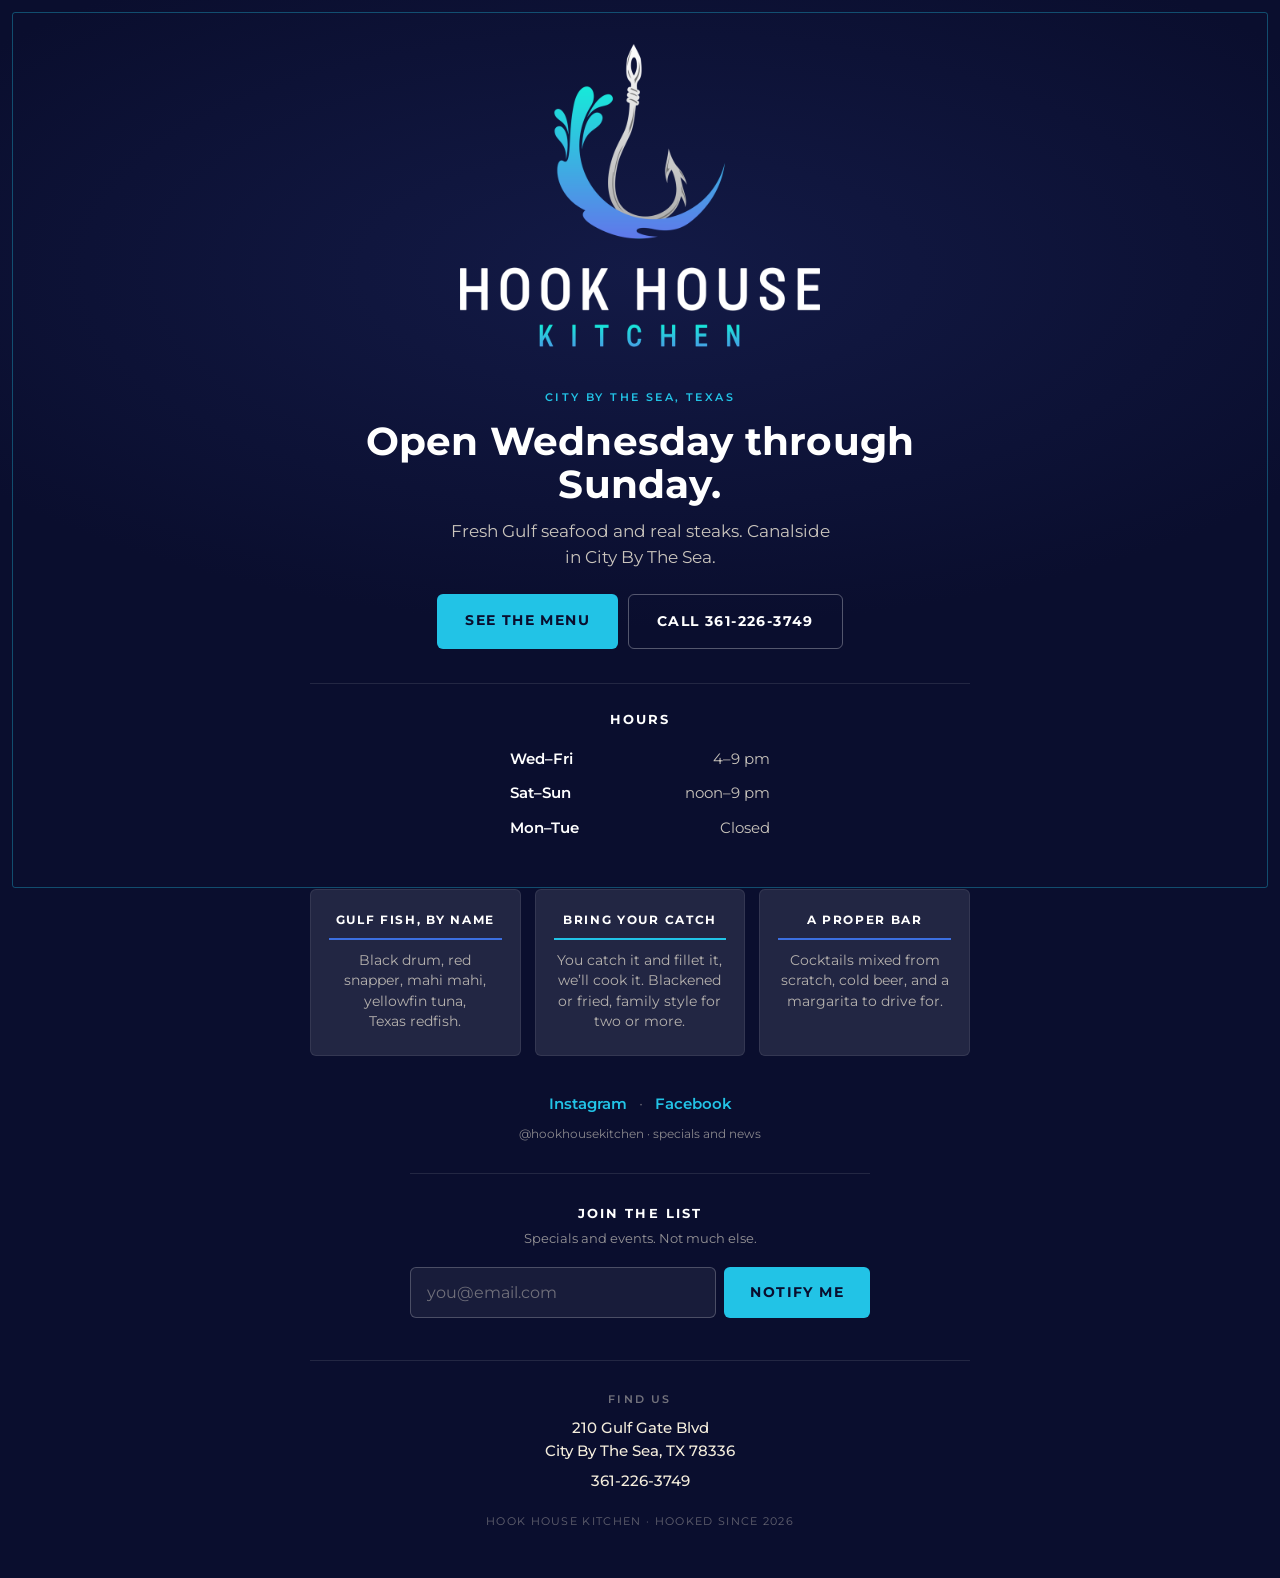
<file: index.html>
<!DOCTYPE html>
<html lang="en">
<head>
<meta charset="utf-8">
<meta name="viewport" content="width=device-width, initial-scale=1">
<title>Hook House Kitchen — Gulf Seafood in City By The Sea, Texas</title>
<meta name="description" content="Hook House Kitchen. Fresh Gulf seafood, prime steaks, and we cook your catch. On the canal in City By The Sea, near Aransas Pass, Texas. Open Wednesday through Sunday.">

<meta property="og:title" content="Hook House Kitchen">
<meta property="og:description" content="Fresh Gulf seafood and real steaks. Canalside in City By The Sea. Open Wednesday through Sunday.">
<meta property="og:image" content="https://hookhousekitchen.com/assets/hook-house-logo.png">
<meta property="og:url" content="https://hookhousekitchen.com/">
<meta property="og:type" content="website">
<meta name="twitter:card" content="summary">

<link rel="preconnect" href="https://fonts.googleapis.com">
<link rel="preconnect" href="https://fonts.gstatic.com" crossorigin>
<link href="https://fonts.googleapis.com/css2?family=Montserrat:wght@400;500;600;700;800&display=swap" rel="stylesheet">
<link rel="canonical" href="https://hookhousekitchen.com/">
<link rel="icon" href="assets/hook-house-logo.png">
<link rel="stylesheet" href="styles.css?v=3">
</head>
<body>

<main class="wrap">

  <header class="hero">
    <img class="logo" src="assets/hook-house-logo.png"
         alt="Hook House Kitchen" width="900" height="808">

    <p class="eyebrow">City By The Sea, Texas</p>

    <h1 id="status">Opening Wednesday, October&nbsp;21.</h1>

    <p class="lede">Fresh Gulf seafood and real steaks. Canalside in City By The Sea.</p>

    <div class="actions">
      <a class="btn btn-primary" href="menu.pdf" target="_blank" rel="noopener">See the menu</a>
      <a class="btn btn-ghost" href="tel:+13612263749">Call 361-226-3749</a>
    </div>
  </header>

  <section class="hours" aria-labelledby="hours-heading">
    <h2 id="hours-heading">Hours</h2>
    <dl>
      <div><dt>Wed&ndash;Fri</dt><dd>4&ndash;9 pm</dd></div>
      <div><dt>Sat&ndash;Sun</dt><dd>noon&ndash;9 pm</dd></div>
      <div><dt>Mon&ndash;Tue</dt><dd>Closed</dd></div>
    </dl>
  </section>

  <section class="promises" aria-label="What to expect">
    <div class="promise">
      <h2>Gulf fish, by name</h2>
      <p>Black drum, red snapper, mahi mahi, yellowfin tuna, Texas redfish.</p>
    </div>
    <div class="promise">
      <h2>Bring your catch</h2>
      <p>You catch it and fillet it, we&rsquo;ll cook it. Blackened or fried, family style for two or more.</p>
    </div>
    <div class="promise">
      <h2>A proper bar</h2>
      <p>Cocktails mixed from scratch, cold beer, and a margarita to drive for.</p>
    </div>
  </section>

  <p class="social-line">
    <a class="social" href="https://www.instagram.com/hookhousekitchen/" target="_blank" rel="noopener">Instagram</a>
    <span class="social-sep" aria-hidden="true">&middot;</span>
    <a class="social" href="https://www.facebook.com/hookhousekitchen" target="_blank" rel="noopener">Facebook</a>
    <span class="social-note">@hookhousekitchen &middot; specials and news</span>
  </p>

  <section class="signup" aria-labelledby="signup-heading">
    <h2 id="signup-heading">Join the list</h2>
    <p class="signup-note">Specials and events. Not much else.</p>

    <!-- Mailchimp embedded form. Posts to the Hook House audience (id 30fd5951ad). -->
    <form
      action="https://turfnsurfpoboy.us4.list-manage.com/subscribe/post?u=7c47feff317e3606b6eb33c2a&amp;id=30fd5951ad&amp;f_id=0029bae1f0"
      method="post"
      id="mc-embedded-subscribe-form"
      name="mc-embedded-subscribe-form"
      class="mc-form"
      target="_blank">

      <label class="sr-only" for="mce-EMAIL">Email address</label>
      <input type="email" name="EMAIL" id="mce-EMAIL" class="email-input"
             placeholder="you@email.com" autocomplete="email" required>

      <!-- Anti-bot field. Leave this exactly as is. -->
      <div aria-hidden="true" style="position:absolute; left:-5000px;">
        <input type="text" name="b_7c47feff317e3606b6eb33c2a_30fd5951ad" tabindex="-1" value="">
      </div>

      <button type="submit" name="subscribe" id="mc-embedded-subscribe" class="submit-btn">
        Notify me
      </button>
    </form>

    <p class="form-msg" id="form-msg" role="status" aria-live="polite"></p>
  </section>

  <footer>
    <p class="find-us">Find us</p>
    <a class="address"
       href="https://www.google.com/maps/search/?api=1&amp;query=210+Gulf+Gate+Blvd%2C+City+By+The+Sea%2C+TX+78336&amp;query_place_id=ChIJvU_hWkdNaIYRMJTiSkQRANU"
       target="_blank" rel="noopener">
      210 Gulf Gate Blvd<br>City By The Sea, TX 78336
    </a>
    <a class="phone" href="tel:+13612263749">361-226-3749</a>

    <p class="footer-note">Hook House Kitchen &middot; Hooked since 2026</p>
  </footer>

</main>

<script>
/* From opening day on (Oct 21, 2026, Central time) the headline switches
   from the opening date to the regular days. No-JS visitors see the date line. */
(function () {
  var h = document.getElementById('status');
  if (h && Date.now() >= Date.UTC(2026, 9, 21, 5)) {
    h.textContent = 'Open Wednesday through Sunday.';
  }
})();
</script>

<script>
/* Submits the email to Mailchimp in the background so nobody leaves the page.
   Mailchimp's endpoint doesn't allow normal cross-site requests, so we use its
   JSONP endpoint (post-json) — the long-standing way to do this from a static site.
   If JavaScript fails for any reason, the form still submits the normal way and
   Mailchimp's own page handles it. Nothing is lost. */
(function () {
  var form  = document.getElementById('mc-embedded-subscribe-form');
  var email = document.getElementById('mce-EMAIL');
  var btn   = document.getElementById('mc-embedded-subscribe');
  var msg   = document.getElementById('form-msg');
  if (!form || !email || !btn || !msg) return;

  var HONEYPOT = 'b_7c47feff317e3606b6eb33c2a_30fd5951ad';

  function show(text, kind) {
    msg.textContent = text;
    msg.className = 'form-msg is-visible ' + kind;
  }

  form.addEventListener('submit', function (e) {
    e.preventDefault();

    var value = email.value.trim();
    if (!value || value.indexOf('@') === -1) {
      show('That email doesn\u2019t look right.', 'is-error');
      email.focus();
      return;
    }

    btn.disabled = true;
    btn.textContent = 'Sending\u2026';
    msg.className = 'form-msg';

    var cb = 'hhcb' + Date.now();
    var url = form.action.replace('/post?', '/post-json?')
      + '&EMAIL=' + encodeURIComponent(value)
      + '&' + HONEYPOT + '='
      + '&c=' + cb;

    var done = false;
    var script = document.createElement('script');

    function finish(text, kind) {
      if (done) return;
      done = true;
      btn.disabled = false;
      btn.textContent = 'Notify me';
      show(text, kind);
      try { delete window[cb]; } catch (err) { window[cb] = undefined; }
      if (script.parentNode) script.parentNode.removeChild(script);
    }

    window[cb] = function (data) {
      if (data && data.result === 'success') {
        form.style.display = 'none';
        finish('You\u2019re on the list. We\u2019ll be in touch.', 'is-success');
        return;
      }
      var raw = (data && data.msg) ? String(data.msg) : '';
      var clean = raw.replace(/<[^>]*>/g, '');
      if (/already subscribed/i.test(clean)) {
        form.style.display = 'none';
        finish('You\u2019re already on the list. Sit tight.', 'is-success');
      } else {
        finish(clean || 'Something went wrong. Try again in a minute.', 'is-error');
      }
    };

    script.src = url;
    script.onerror = function () {
      finish('Couldn\u2019t reach the server. Try again in a minute.', 'is-error');
    };
    document.body.appendChild(script);

    setTimeout(function () {
      finish('That took too long. Try again in a minute.', 'is-error');
    }, 10000);
  });
})();
</script>

</body>
</html>
</file>
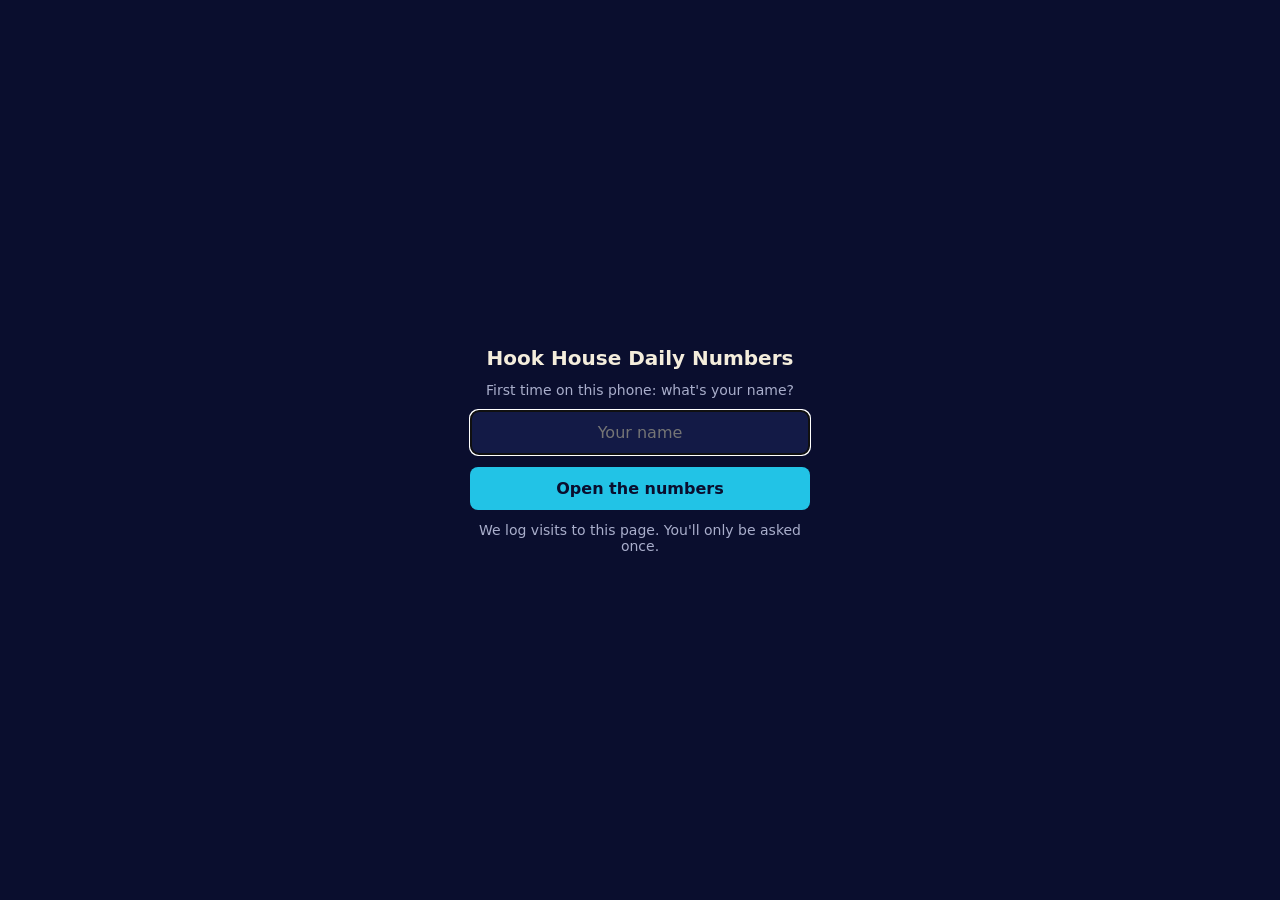
<file: numbers/index.html>
<!doctype html>
<html lang="en">
<head>
<meta charset="utf-8">
<meta name="viewport" content="width=device-width,initial-scale=1">
<meta name="robots" content="noindex, nofollow">
<meta name="referrer" content="no-referrer">
<title>Hook House Daily Numbers</title>
<style>
  body { margin: 0; font: 16px Montserrat, system-ui, sans-serif; background: #0A0E2E; color: #F4EDDC; padding: 0 16px; display: grid; place-items: center; min-height: 100vh; }
  .box { width: min(340px, 90vw); display: grid; gap: 12px; text-align: center; }
  h1 { font-size: 20px; margin: 0; }
  p { margin: 0; color: #A9AECB; font-size: 14px; }
  input { font: inherit; padding: 12px; border: 1px solid #262E66; border-radius: 8px; text-align: center; background: #131A46; color: #F4EDDC; }
  button { font: inherit; padding: 12px; border: 0; border-radius: 8px; background: #22C3E6; color: #0A0E2E; font-weight: 600; }
  [hidden] { display: none !important; }
</style>
</head>
<body>
<form class="box" id="ask" hidden>
  <h1>Hook House Daily Numbers</h1>
  <p>First time on this phone: what's your name?</p>
  <input id="name" autocomplete="given-name" placeholder="Your name" required>
  <button type="submit">Open the numbers</button>
  <p>We log visits to this page. You'll only be asked once.</p>
</form>
<p class="box" id="go" hidden>Opening the numbers…</p>
<script>
(function () {
  var TARGET = 'https://claude.ai/artifact/76xdi6hsG8R8xLUe1zUSBB';
  var LOGGER = 'https://script.google.com/macros/s/AKfycbzTJG77S_8IlDEy6yR6huygClsnekZIOOIsNuyqY3ZTl5Fqx51D2MeaOOrEcarhWLPP/exec';
  var store = {
    get: function (k) { try { return localStorage.getItem(k); } catch (e) { return null; } },
    set: function (k, v) { try { localStorage.setItem(k, v); } catch (e) {} }
  };
  function deviceId() {
    var id = store.get('hhk_device_id');
    if (!id) {
      id = (window.crypto && crypto.randomUUID) ? crypto.randomUUID() : String(Date.now()) + Math.random().toString(16).slice(2);
      store.set('hhk_device_id', id);
    }
    return id;
  }
  function describe() {
    var ua = navigator.userAgent;
    var device = /iPhone/.test(ua) ? 'iPhone' : /iPad/.test(ua) ? 'iPad' : /Android/.test(ua) ? 'Android' : /Macintosh/.test(ua) ? 'Mac' : /Windows/.test(ua) ? 'Windows' : 'Other';
    var browser = /CriOS|Chrome/.test(ua) && !/Edg/.test(ua) ? 'Chrome' : /Edg/.test(ua) ? 'Edge' : /FxiOS|Firefox/.test(ua) ? 'Firefox' : /Safari/.test(ua) ? 'Safari' : 'Other';
    return {device: device, browser: browser};
  }
  function logAndGo(name) {
    document.getElementById('ask').hidden = true;
    document.getElementById('go').hidden = false;
    var d = describe();
    var body = JSON.stringify({name: name, device_id: deviceId(), device: d.device, browser: d.browser, page: location.pathname, referrer: document.referrer});
    var sent = false;
    try { sent = navigator.sendBeacon(LOGGER, new Blob([body], {type: 'text/plain'})); } catch (e) {}
    if (!sent) { try { fetch(LOGGER, {method: 'POST', mode: 'no-cors', body: body, keepalive: true}); } catch (e) {} }
    setTimeout(function () { location.replace(TARGET); }, 400);
  }
  var saved = store.get('hhk_name');
  if (saved) { logAndGo(saved); return; }
  var form = document.getElementById('ask');
  form.hidden = false;
  document.getElementById('name').focus();
  form.addEventListener('submit', function (e) {
    e.preventDefault();
    var n = document.getElementById('name').value.trim();
    if (!n) return;
    store.set('hhk_name', n);
    logAndGo(n);
  });
})();
</script>
</body>
</html>
</file>
<file: styles.css>
/* Hook House Kitchen
   Palette pulled from the actual logo + Coming Soon banner:
   deep navy field, chrome hook, cyan-to-blue accents. */

:root {
  --navy-deep:   #0A0E2E;   /* background, darkest corner */
  --navy:        #131A46;   /* background, center glow */
  --cyan:        #22C3E6;   /* primary accent — the "KITCHEN" cyan */
  --blue:        #3C6FE0;   /* secondary accent — the wave blue */
  --bone:        #F4EDDC;   /* warm off-white for body text */
  --white:       #FFFFFF;
  --rule:        rgba(34, 195, 230, 0.35);
}

* { box-sizing: border-box; margin: 0; padding: 0; }

html { -webkit-text-size-adjust: 100%; }

body {
  font-family: "Montserrat", -apple-system, BlinkMacSystemFont, "Segoe UI", Helvetica, Arial, sans-serif;
  color: var(--bone);
  background: var(--navy-deep);
  background-image:
    radial-gradient(ellipse 90% 55% at 50% 30%, var(--navy) 0%, var(--navy-deep) 72%);
  background-attachment: fixed;
  min-height: 100vh;
  display: flex;
  align-items: center;
  justify-content: center;
  padding: 44px 22px 48px;
  line-height: 1.5;
}

/* Thin cyan keyline, echoing the banner border. */
body::before {
  content: "";
  position: fixed;
  inset: 12px;
  border: 1px solid var(--rule);
  border-radius: 3px;
  pointer-events: none;
  z-index: 1;
}

.wrap {
  width: 100%;
  max-width: 480px;
  text-align: center;
}

/* ---------- Hero ---------- */

.logo {
  width: 285px;
  max-width: 78%;
  height: auto;
  margin: 0 auto 22px;
  display: block;
}

.eyebrow {
  font-size: 11px;
  font-weight: 600;
  letter-spacing: 0.22em;
  text-transform: uppercase;
  color: var(--cyan);
  margin-bottom: 14px;
}

h1 {
  font-size: clamp(30px, 8.6vw, 37px);
  font-weight: 700;
  letter-spacing: 0.005em;
  color: var(--white);
  line-height: 1.1;
  margin-bottom: 14px;
}

.lede {
  font-size: 16px;
  color: rgba(244, 237, 220, 0.82);
  max-width: 23em;
  margin: 0 auto;
}

.kicker {
  margin-top: 12px;
  font-size: 16px;
  font-weight: 600;
  color: var(--white);
}

/* ---------- The three promises — side by side, phone included ---------- */

.promises {
  margin-top: 38px;
  display: grid;
  grid-template-columns: repeat(3, 1fr);
  gap: 10px;
  text-align: center;
}

.promise {
  background: rgba(255, 255, 255, 0.1);
  border: 1px solid rgba(255, 255, 255, 0.08);
  border-radius: 6px;
  padding: 16px 12px 18px;
}

/* The accent rule now sits inside the box, under the heading. */
.promise h2 {
  font-size: 11px;
  font-weight: 700;
  letter-spacing: 0.1em;
  text-transform: uppercase;
  color: var(--white);
  margin-bottom: 10px;
  padding-bottom: 10px;
  line-height: 1.3;
  border-bottom: 2px solid var(--blue);
}

.promise:nth-child(2) h2 { border-bottom-color: var(--cyan); }

.promise p {
  font-size: 12px;
  color: rgba(244, 237, 220, 0.7);
  line-height: 1.5;
  text-wrap: pretty;
}

/* ---------- Signup ---------- */

.signup {
  margin-top: 30px;
  padding-top: 30px;
  border-top: 1px solid rgba(255, 255, 255, 0.1);
}

.signup h2 {
  font-size: 13px;
  font-weight: 700;
  letter-spacing: 0.16em;
  text-transform: uppercase;
  color: var(--white);
  margin-bottom: 6px;
}

.signup-note {
  font-size: 13px;
  color: rgba(244, 237, 220, 0.6);
  margin-bottom: 18px;
}

.mc-form {
  display: flex;
  flex-direction: column;
  gap: 10px;
}

.email-input {
  width: 100%;
  font-family: inherit;
  font-size: 16px;           /* 16px stops iOS zooming on focus */
  color: var(--white);
  background: rgba(255, 255, 255, 0.06);
  border: 1px solid rgba(255, 255, 255, 0.22);
  border-radius: 6px;
  padding: 15px 16px;
  text-align: center;
  transition: border-color 0.15s ease, background 0.15s ease;
}

.email-input::placeholder { color: rgba(244, 237, 220, 0.4); }

.email-input:focus {
  outline: none;
  border-color: var(--cyan);
  background: rgba(255, 255, 255, 0.1);
}

.submit-btn {
  width: 100%;
  font-family: inherit;
  font-size: 14px;
  font-weight: 700;
  letter-spacing: 0.1em;
  text-transform: uppercase;
  color: var(--navy-deep);
  background: var(--cyan);
  border: none;
  border-radius: 6px;
  padding: 16px;
  cursor: pointer;
  transition: background 0.15s ease, transform 0.06s ease;
}

.submit-btn:hover { background: #4AD4F0; }
.submit-btn:active { transform: translateY(1px); }

.submit-btn:focus-visible,
.email-input:focus-visible,
.address:focus-visible,
.phone:focus-visible,
.btn:focus-visible,
.social:focus-visible {
  outline: 2px solid var(--white);
  outline-offset: 3px;
}

/* Inline response after submitting the signup form. */
.form-msg {
  margin-top: 14px;
  font-size: 14px;
  line-height: 1.5;
  opacity: 0;
  transition: opacity 0.2s ease;
}

.form-msg.is-visible { opacity: 1; }
.form-msg.is-success { color: var(--cyan); font-weight: 600; }
.form-msg.is-error   { color: #FFB4A2; }

.submit-btn:disabled {
  opacity: 0.6;
  cursor: default;
}

/* ---------- Footer ---------- */

footer {
  margin-top: 42px;
  padding-top: 30px;
  border-top: 1px solid rgba(255, 255, 255, 0.1);
}

.find-us {
  font-size: 11px;
  font-weight: 600;
  letter-spacing: 0.2em;
  text-transform: uppercase;
  color: rgba(244, 237, 220, 0.45);
  margin-bottom: 10px;
}

.address {
  display: block;
  text-align: center;
  font-size: 15px;
  font-weight: 500;
  line-height: 1.5;
  color: var(--bone);
  text-decoration: none;
  transition: color 0.15s ease;
}

.address:hover { color: var(--cyan); }

/* Instagram handle — sits above the signup, as a softer second ask. */
.social-line {
  margin-top: 36px;
  text-align: center;
}

.social {
  display: inline-block;
  font-size: 15px;
  font-weight: 600;
  color: var(--cyan);
  text-decoration: none;
  border-bottom: 1px solid transparent;
  padding-bottom: 2px;
  transition: border-color 0.15s ease;
}

.social:hover { border-bottom-color: var(--cyan); }

.social-note {
  display: block;
  margin-top: 6px;
  font-size: 12px;
  color: rgba(244, 237, 220, 0.55);
}

.footer-note {
  margin-top: 20px;
  font-size: 11px;
  letter-spacing: 0.12em;
  text-transform: uppercase;
  color: rgba(244, 237, 220, 0.38);
}

/* ---------- Menu + call buttons ---------- */

.actions {
  margin-top: 24px;
  display: flex;
  flex-direction: column;
  gap: 10px;
}

.btn {
  display: block;
  font-size: 14px;
  font-weight: 700;
  letter-spacing: 0.1em;
  text-transform: uppercase;
  text-decoration: none;
  border-radius: 6px;
  padding: 16px;
  transition: background 0.15s ease, color 0.15s ease;
}

.btn-primary { color: var(--navy-deep); background: var(--cyan); }
.btn-primary:hover { background: #4AD4F0; }
.btn-ghost { color: var(--white); border: 1px solid rgba(255, 255, 255, 0.3); }
.btn-ghost:hover { border-color: var(--cyan); color: var(--cyan); }

/* ---------- Hours ---------- */

.hours {
  margin-top: 34px;
  padding-top: 26px;
  border-top: 1px solid rgba(255, 255, 255, 0.1);
}

.hours h2 {
  font-size: 13px;
  font-weight: 700;
  letter-spacing: 0.16em;
  text-transform: uppercase;
  color: var(--white);
  margin-bottom: 12px;
}

.hours dl { max-width: 260px; margin: 0 auto; }
.hours dl div {
  display: flex;
  justify-content: space-between;
  padding: 6px 0;
  font-size: 15px;
}
.hours dt { font-weight: 600; color: var(--white); }
.hours dd { color: rgba(244, 237, 220, 0.82); }

.social-sep { margin: 0 8px; color: rgba(244, 237, 220, 0.4); }

.phone {
  display: inline-block;
  margin-top: 8px;
  font-size: 15px;
  font-weight: 500;
  color: var(--bone);
  text-decoration: none;
}
.phone:hover { color: var(--cyan); }

/* ---------- Utility ---------- */

.sr-only {
  position: absolute;
  width: 1px; height: 1px;
  padding: 0; margin: -1px;
  overflow: hidden;
  clip: rect(0, 0, 0, 0);
  white-space: nowrap;
  border: 0;
}

/* ---------- Desktop ---------- */

@media (min-width: 760px) {
  .wrap { max-width: 660px; }
  .logo { width: 360px; }
  .lede { font-size: 17px; }
  h1 { font-size: 39px; }

  .promises {
    gap: 14px;
    margin-top: 44px;
  }
  .promise { padding: 22px 18px 24px; }
  .promise h2 { font-size: 12px; letter-spacing: 0.14em; }
  .promise p  { font-size: 13.5px; }
  .kicker { font-size: 17px; }

  .mc-form { flex-direction: row; gap: 8px; }
  .email-input { text-align: left; }
  .submit-btn { width: auto; white-space: nowrap; padding: 16px 26px; }

  .actions { flex-direction: row; justify-content: center; }
  .btn { padding: 16px 28px; }

  .signup { max-width: 460px; margin-left: auto; margin-right: auto; }
}

@media (prefers-reduced-motion: reduce) {
  * { transition: none !important; }
}
</file>
